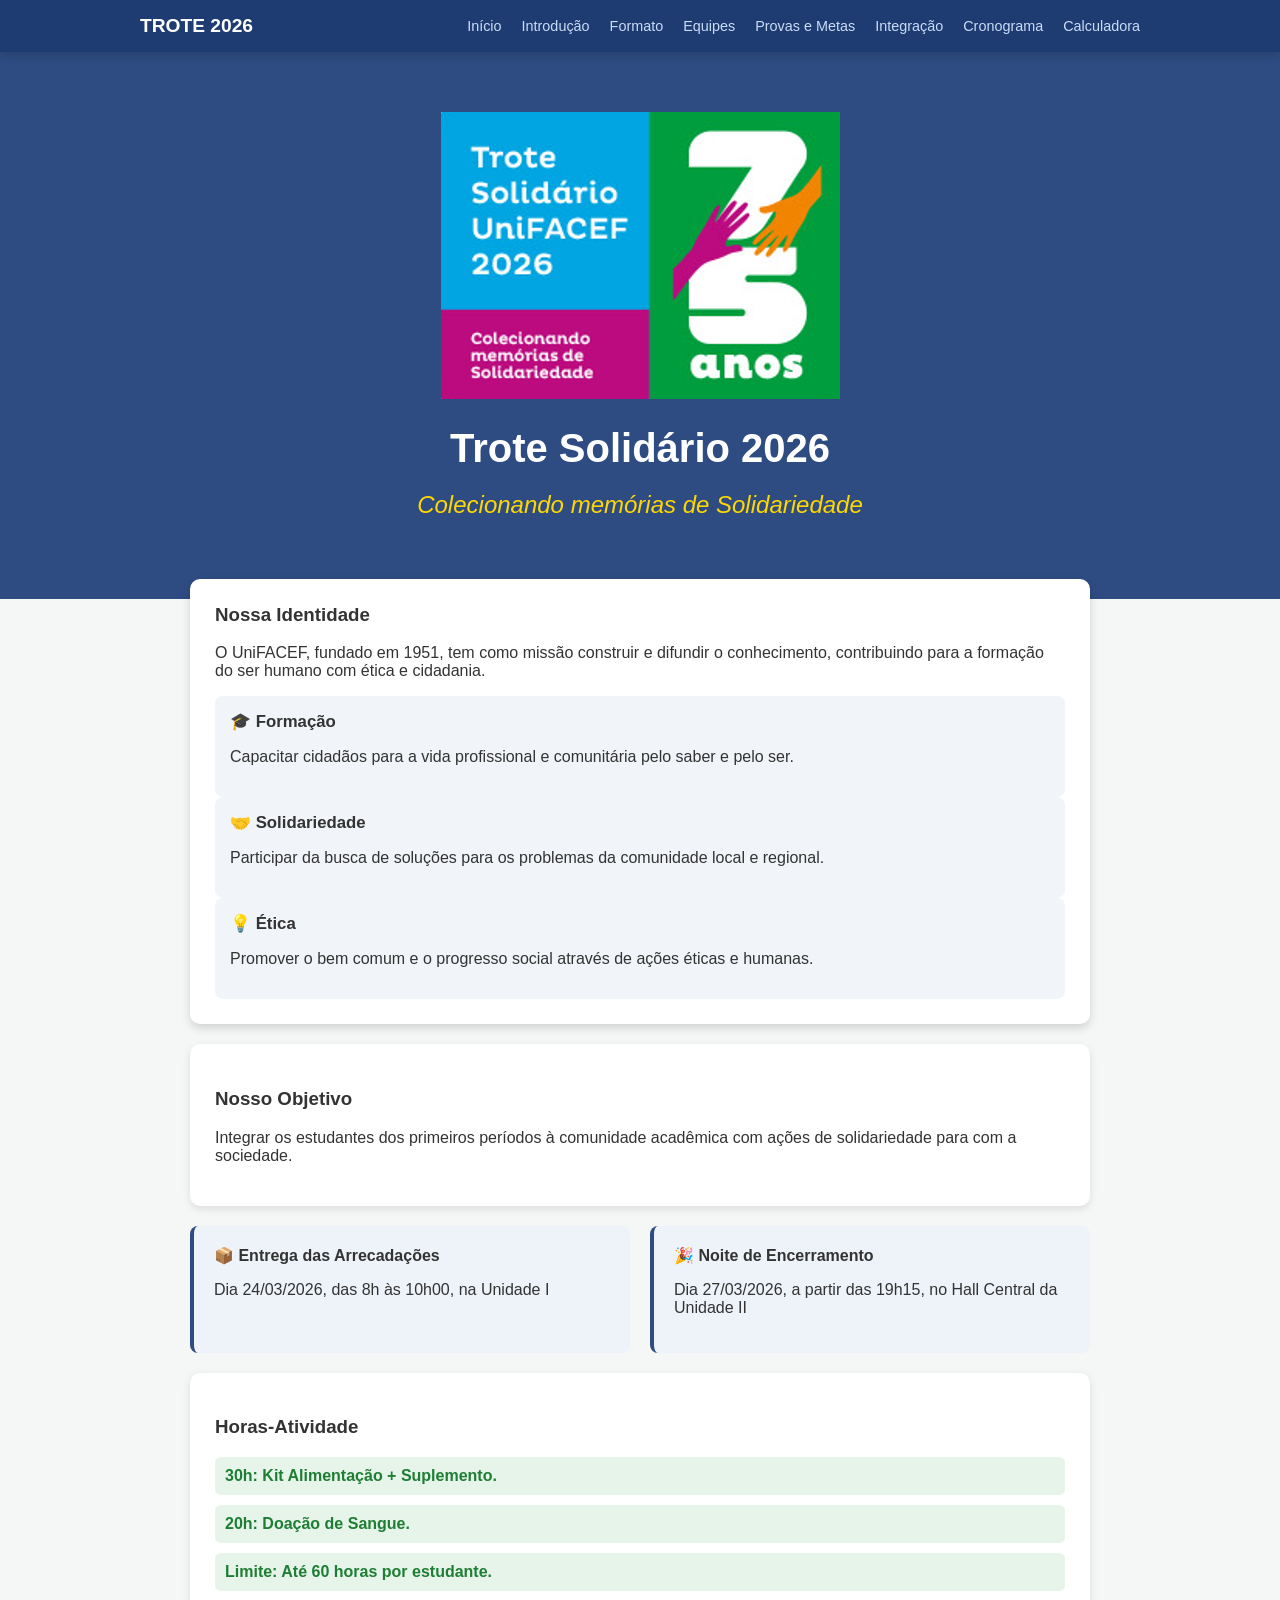
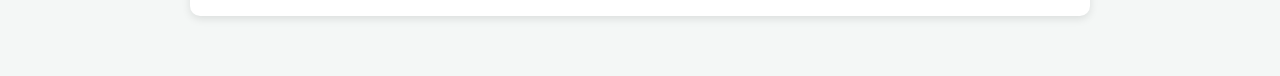
<file: index.html>
<html lang="pt-br">
    <head>
        <title> Trote Solidário </title>
        <meta charset="UTF-8">
        <link rel="stylesheet" href="styles.css">
    </head>
    <body>
        <nav class="menu"> <!--Menu de navegação-->
            <div class ="menu-container">
                <a href="index2.html" class="menu-logo"> Trote 2026 </a>
                <ul class= "lista">
                    <li> <a href="index2.html"> Início </a> </li>
                    <li> <a href="introducao.html"> Introdução </a> </li>
                    <li> <a href="formato.html"> Formato </a> </li>
                    <li> <a href="equipes.html"> Equipes </a> </li>
                    <li> <a href="provas.html"> Provas e Metas </a> </li>
                    <li> <a href="integracao.html"> Integração </a> </li>
                    <li> <a href="cronograma.html"> Cronograma </a> </li>
                    <li> <a href="calculadora.html"> Calculadora </a> </li>   
                </ul>
            </div>
        </nav>
        <header class="cabecalho">
            <div class="cabecalho-container">
                <img src="trotesolidario_imagem.png" alt="UnifACEF" class="cabecalho-logo"/>
                <h1> Trote Solidário 2026 </h1>
                <h2> Colecionando memórias de Solidariedade </h2>
            </div>
        </header>
            <main class="principal">
                <section class="missao-valores">
                        <h3> Nossa Identidade </h3>
                        <p> O UniFACEF, fundado em 1951, tem como missão construir e difundir o conhecimento, contribuindo para a formação do ser humano com ética e cidadania. </p>
                        <div class="pilares-container">
                        <div class="pilar">
                        <strong> 🎓 Formação </strong>
                        <p> Capacitar cidadãos para a vida profissional e comunitária pelo saber e pelo ser. </p>
                        </div>
                        <div class="pilar">
                        <strong> 🤝 Solidariedade </strong>
                        <p> Participar da busca de soluções para os problemas da comunidade local e regional. </p>
                        </div>
                        <div class="pilar">
                        <strong> 💡 Ética </strong>
                        <p> Promover o bem comum e o progresso social através de ações éticas e humanas.</p>
                        </div>
                </section>        
                <section class="objetivo">
                        <h3>Nosso Objetivo</h3>
                         <p> Integrar os estudantes dos primeiros períodos à comunidade acadêmica com ações de solidariedade para com a sociedade. </p>       
                </section>
                <section class="eventos">
                         <div class="evento-box">
                        <strong>📦 Entrega das Arrecadações</strong>
                         <p>Dia 24/03/2026, das 8h às 10h00, na Unidade I</p>
                         </div>
                         <div class="evento-box">
                         <strong>🎉 Noite de Encerramento</strong>
                         <p>Dia 27/03/2026, a partir das 19h15, no Hall Central da Unidade II</p>
                         </div>
                </section>
                <section class="horas">
                        <h3>Horas-Atividade</h3>
                        <div class="hora-item">30h: Kit Alimentação + Suplemento.</div>
                        <div class="hora-item">20h: Doação de Sangue.</div>
                        <div class="hora-item">Limite: Até 60 horas por estudante.</div>
                </section>
            </main>
    </body>
</html>
</file>
<file: styles.css>
body {
    margin: 0; font-family: 'Segoe UI ' , sans-serif;
    background-color: #f4f7f6; 
    color: #333;
}
.menu {
    background-color: #1e3c72; 
    padding: 15px 0; 
    position: sticky; /* menu fica sempre no topo */
    top: 0; /* posição 0 - posição acima */
    z-index: 1000; /* fica sempre por cima dos outros conteúdos */
    box-shadow: 0 2px 10px rgba(0,0,0,0.2); /* caixa com sombra */
}
.menu-container {
    max-width: 1000px;
    margin: 0 auto;
    display: flex;
    justify-content: space-between;
    align-items: center;
    padding: 0 20px;
}
.menu-logo{
    color: white; /* cor branca*/
    text-decoration: none; /*link sem estar sublinhado */
    font-weight: bold; /* negrito */
    font-size: 1.2rem; /* 1.2 * 16px */
    text-transform:uppercase; /* letra maiúscula */
}
.lista {
    list-style: none; 
    display: flex;
    gap: 20px;
    margin:0;
    padding:0;
}
.lista a{
    color:#cbdcf7;
    text-decoration: none;
    font-size: 0.9rem; /*16 pixels aplicação responsiva*/
    font-weight: 500;
    transition: color 0.3s;
}
.lista a:hover {
    color: white;
}
.cabecalho {
    background-color: #2e4c82;
    color: white; 
    padding: 60px 20px; /*espaçamento da borda para dentro 60 na vertical e 20 na horizontal*/
    text-align: center;
}
.cabecalho h1{
    font-size: 2.5rem;
    margin-bottom: 5px;
}
.cabecalho h2{
    font-weight: 300;
    font-style: italic;
    color: #ffd700;
}
.principal {
    max-width: 900px;
    margin: -40px auto 40px; /* -40px subiu auto embaixo e 40 é na lateral */
    padding: 20px;
}
.missao-valores{
    background: white;
    padding: 25px;
    border-radius: 10px;
    box-shadow: 0 4px 10px rgba(0,0,0,0.15);
}
.missao-valores h3{
    margin-top:0;
}
.pilar{
    background:#f1f4f8;
    padding:15px;
    border-radius:8px;
    flex:1;
}
.pilar strong{
    display:block;
    margin-bottom:5px;
    font-size:1.05rem;
}
.pilar strong{
    display:block;
    margin-bottom:5px;
}
.objetivo{
    background:white;
    padding:25px;
    border-radius:10px;
    margin-top:20px;
    box-shadow:0 3px 8px rgba(0,0,0,0.1);
}

.eventos{
    display:flex;
    gap:20px;
    margin-top:20px;
}

.evento-box{
    background:#eef3f9;
    padding:20px;
    border-radius:8px;
    flex:1;
    border-left:4px solid #2e4c82;
}

.horas{
    background:white;
    padding:25px;
    border-radius:10px;
    margin-top:20px;
    box-shadow:0 3px 8px rgba(0,0,0,0.1);
}

.hora-item{
    background:#e6f4ea;
    color:#1e7e34;
    padding:10px;
    margin-top:10px;
    border-radius:6px;
    font-weight: bold;
}
</file>
